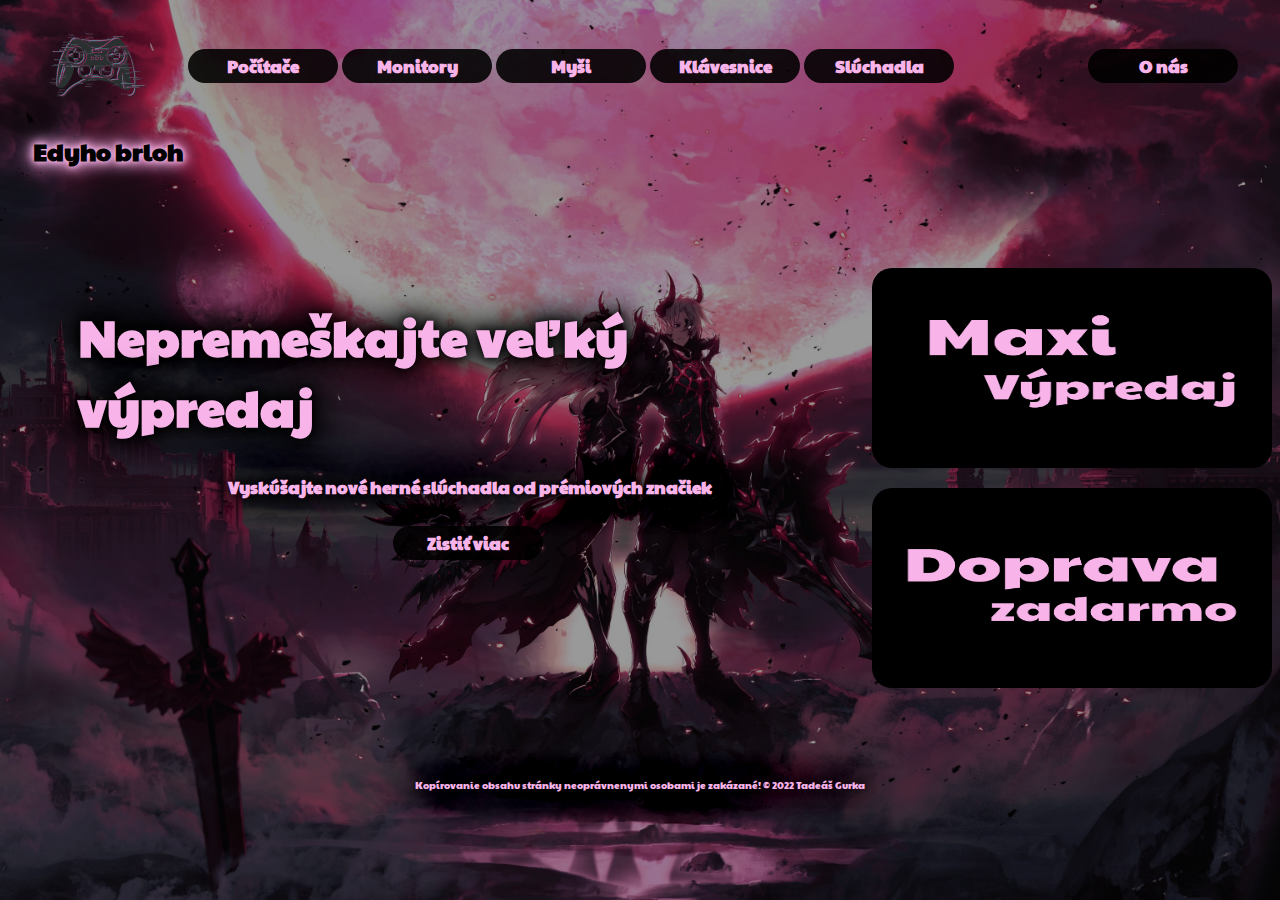
<file: index.html>
<html>

<head>
    <title>stránka</title>
    <link href="resources/css/style.css" type="text/css" rel="stylesheet" />
</head>

<body>
    <div class="kontajner">
        <div class="navigacny_panel">
            <a href="html/index.html"> <img src="resources/images/logo.png" class="logo_menu"></a>
            <nav>
                <ul>
                    <button class="zoznam"><a href="html/pocitace.html">Počítače</a></button></a>
                    <button class="zoznam"><a href="html/monitory.html">Monitory</a> </button>
                    <button class="zoznam"><a href="html/mysi.html">Myši</a></button>
                    <button class="zoznam"><a href="html/klavesnice.html">Klávesnice</a></button>
                    <button class="zoznam"><a href="html/sluchadla.html">Slúchadla</a></button>
                    <button class="o_nas"><a href="html/o_nas.html">O nás</a></button></a>
                </ul>
            </nav>
        </div>
    </div>

    <h2 class="nazov">Edyho brloh</h2>

    <div class="uputavky">

        <div class="napis">
            <h1>Nepremeškajte veľký výpredaj</h1>
            <p>Vyskúšajte nové herné slúchadla od prémiových značiek</p>
            <button class="zistit_viac"><a href="html/vypredaj.html">Zistiť viac</a></button>
        </div>

        <div class="obrazky">
            <a href="html/vypredaj.html"><img src="resources/images/vypredaj_kopie.jpg" class="vypredaj"></a>
            <a href="html/doprava_zadarmo.html"><img src="resources/images/doprava1.jpg"
                    class="doprava_zadarmo"></a>
        </div>

    </div>

    <div class="pata">
        <p2>Kopírovanie obsahu stránky neoprávnenymi osobami je zakázané! &copy; 2022 Tadeáš Gurka</p2>
    </div>
    </div>


</body>

</html>
</file>
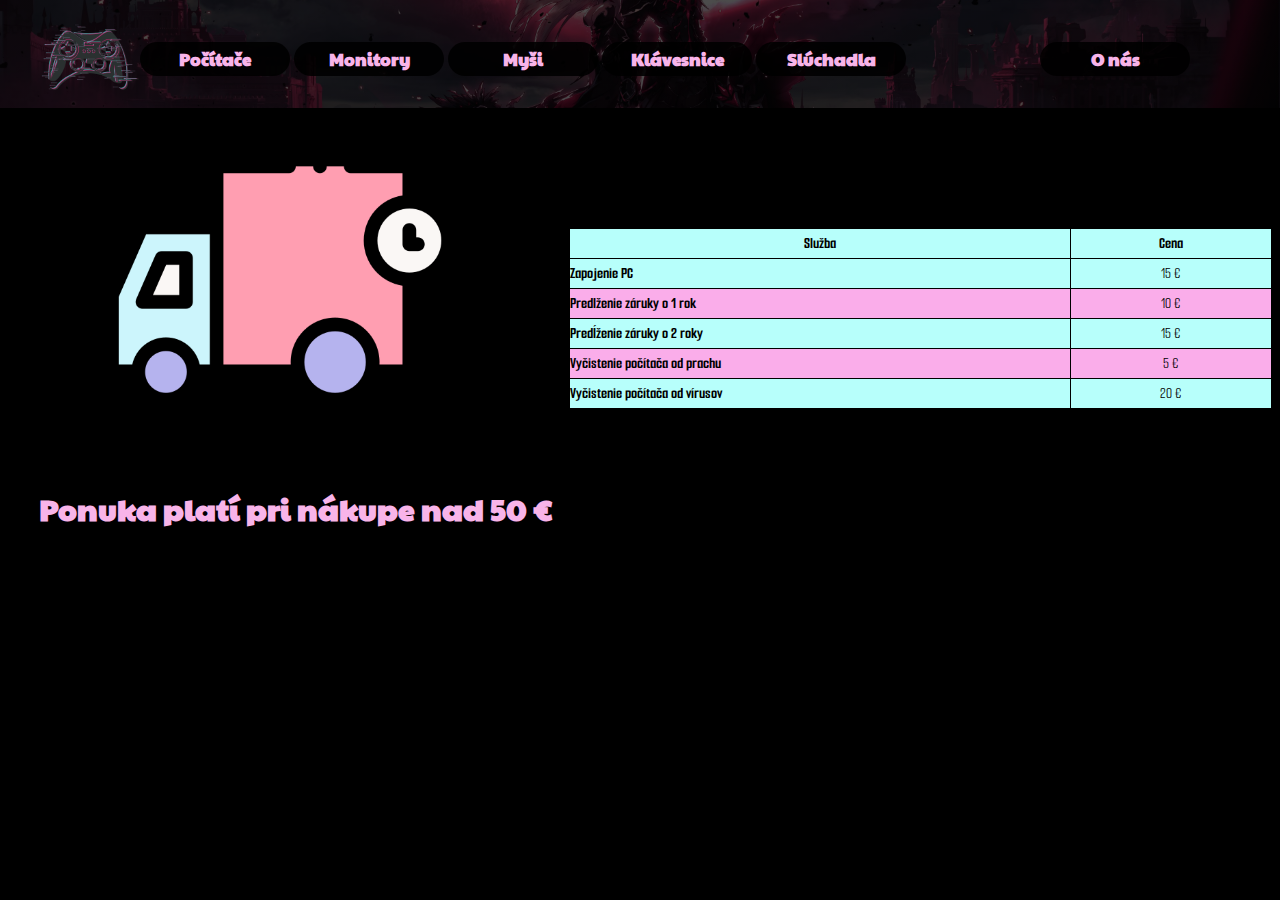
<file: html/doprava_zadarmo.html>
<html>

<head>
    <title>stránka</title>
    <link href="../resources/css/doprava_zadarmo.css" type="text/css" rel="stylesheet" />
</head>

<body>
    <div class="kontajner">
        <div class="navigacny_panel">
            <a href="../index.html"> <img src="../resources/images/logo.png" class="logo_menu"></a>
            <nav>
                <ul>
                    <button class="zoznam"><a href="pocitace.html">Počítače</a></button></a>
                    <button class="zoznam"><a href="monitory.html">Monitory</a> </button>
                    <button class="zoznam"><a href="mysi.html">Myši</a></button>
                    <button class="zoznam"><a href="klavesnice.html">Klávesnice</a></button>
                    <button class="zoznam"><a href="sluchadla.html">Slúchadla</a></button>
                    <button class="o_nas"><a href="o_nas.html">O nás</a></button></a>
                </ul>
            </nav>
        </div>
    </div>
<div class="polozky">
<div class="dodavka">
    <img src="../resources/images/delivery-car.png" class="obrazok" class="delivery">
    <h1>Ponuka platí pri nákupe nad 50 €</h1>
</div>
    <table>
        <thead>
            <tr>
                <th>Služba</th>
                <th>Cena</th>
            </tr>
        </thead>
        <tbody>
            <tr>
                <th>Zapojenie PC</th>
                <td>15 €</td>
            </tr>
            <tr>
                <th>Predlženie záruky o 1 rok</th>
                <td>10 €</td>
            </tr>
            <tr>
                <th>Predĺženie záruky o 2 roky</th>
                <td>15 €</td>
            </tr>
            <tr>
                <th>Vyčistenie počítača od prachu</th>
                <td>5 €</td>
            </tr>
            <tr>
                <th>Vyčistenie počítača od vírusov</th>
                <td>20 €</td>
            </tr>
        </tbody>
    </table>
</div>
    

</body>

</html>
</file>
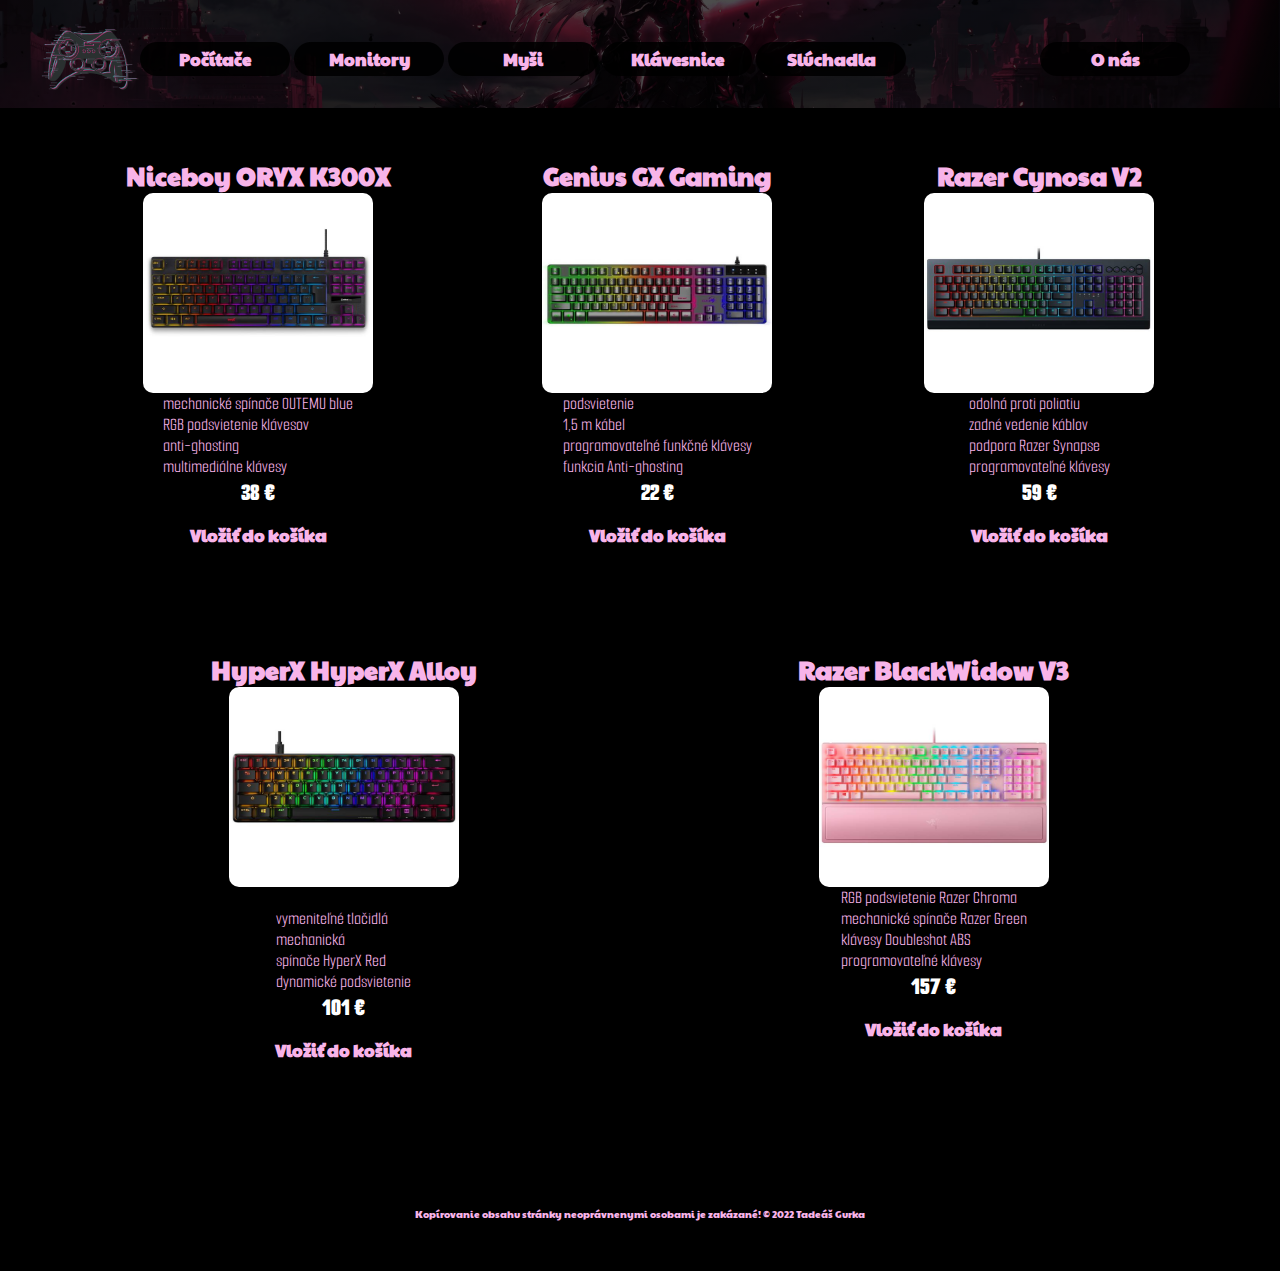
<file: html/klavesnice.html>
<html>

<body>

    <head>
        <link href="../resources/css/pocitace.css" type="text/css" rel="stylesheet" />
    </head>
    <div class="kontajner">
        <div class="navigacny_panel">
            <a href="../index.html"> <img src="../resources/images/logo.png" class="logo_menu"></a>
            <nav>
                <ul>
                    <button class="zoznam"><a href="pocitace.html">Počítače</a></button></a>
                    <button class="zoznam"><a href="monitory.html">Monitory</a> </button>
                    <button class="zoznam"><a href="mysi.html">Myši</a></button>
                    <button class="zoznam"><a href="klavesnice.html">Klávesnice</a></button>
                    <button class="zoznam"><a href="sluchadla.html">Slúchadla</a></button>
                    <button class="o_nas"><a href="o_nas.html">O nás</a></button></a>
                </ul>
            </nav>
        </div>
    </div>


    <div class="riadok1">
        <div class="produkt">
            <h1><b>Niceboy ORYX K300X</b></h1>
            <img src="../resources/images/niceboy.jpg" class="obrazok" width="250px" height="250px" />
            <p>mechanické spínače OUTEMU blue </br> RGB podsvietenie klávesov </br>anti-ghosting </br> multimediálne klávesy</p>
            <h2>
                <b>38 €</b>
            </h2>
            <button type="button" onclick="alert('Produkt bol úspešne vložený do košíka')">Vložiť do košíka</button>
        </div>
        <div class="produkt">
            <h1><b>Genius GX Gaming</b></h1>
            <img src="../resources/images/genius.jpg" class="obrazok" width="250px" height="250px" />
            <p>podsvietenie</br> 1,5 m kábel </br> programovateľné funkčné klávesy</br>funkcia Anti-ghosting </p>
            <h2>
                <b>22 €</b>
            </h2>
            <button type="button" onclick="alert('Produkt bol úspešne vložený do košíka')">Vložiť do košíka</button>
        </div>
        <div class="produkt">
            <h1><b>Razer Cynosa V2</b></h1>
            <img src="../resources/images/razer_cynosa.jpg" class="obrazok" width="250px" height="250px" />
            <p>odolná proti poliatiu</br> zadné vedenie káblov </br>podpora Razer Synapse</br> programovateľné klávesy </p>
            <h2>
                <b>59 €</b>
            </h2>
            <button type="button" onclick="alert('Produkt bol úspešne vložený do košíka')">Vložiť do košíka</button>
        </div>
    </div>
    <div class="riadok2">
        <div class="produkt">
            <h1><b>HyperX HyperX Alloy</b></h1>
            <img src="../resources/images/hyperx_alloy.jpg" class="obrazok" width="250px" height="250px" />
            <p></br>vymeniteľné tlačidlá</br>mechanická</br> spínače HyperX Red</br>dynamické podsvietenie</p>
            <h2>
                <b>101 €</b>
            </h2>
            <button type="button" onclick="alert('Produkt bol úspešne vložený do košíka')">Vložiť do košíka</button>
        </div>
        <div class="produkt">
            <h1><b>Razer BlackWidow V3</b></h1>
            <img src="../resources/images/razer_blackwidow.jpg" class="obrazok" width="250px" height="250px" />
            <p>RGB podsvietenie Razer Chroma</br> mechanické spínače Razer Green</br>  klávesy Doubleshot ABS</br>programovateľné klávesy
            </p>
            <h2>
                <b>157 €</b>
            </h2>
            <button type="button" onclick="alert('Produkt bol úspešne vložený do košíka')">Vložiť do košíka</button>
        </div>
    </div>
    <div class="pata">
        <p2>Kopírovanie obsahu stránky neoprávnenymi osobami je zakázané! &copy; 2022 Tadeáš Gurka</p2>
    </div>
</body>

</html>
</file>
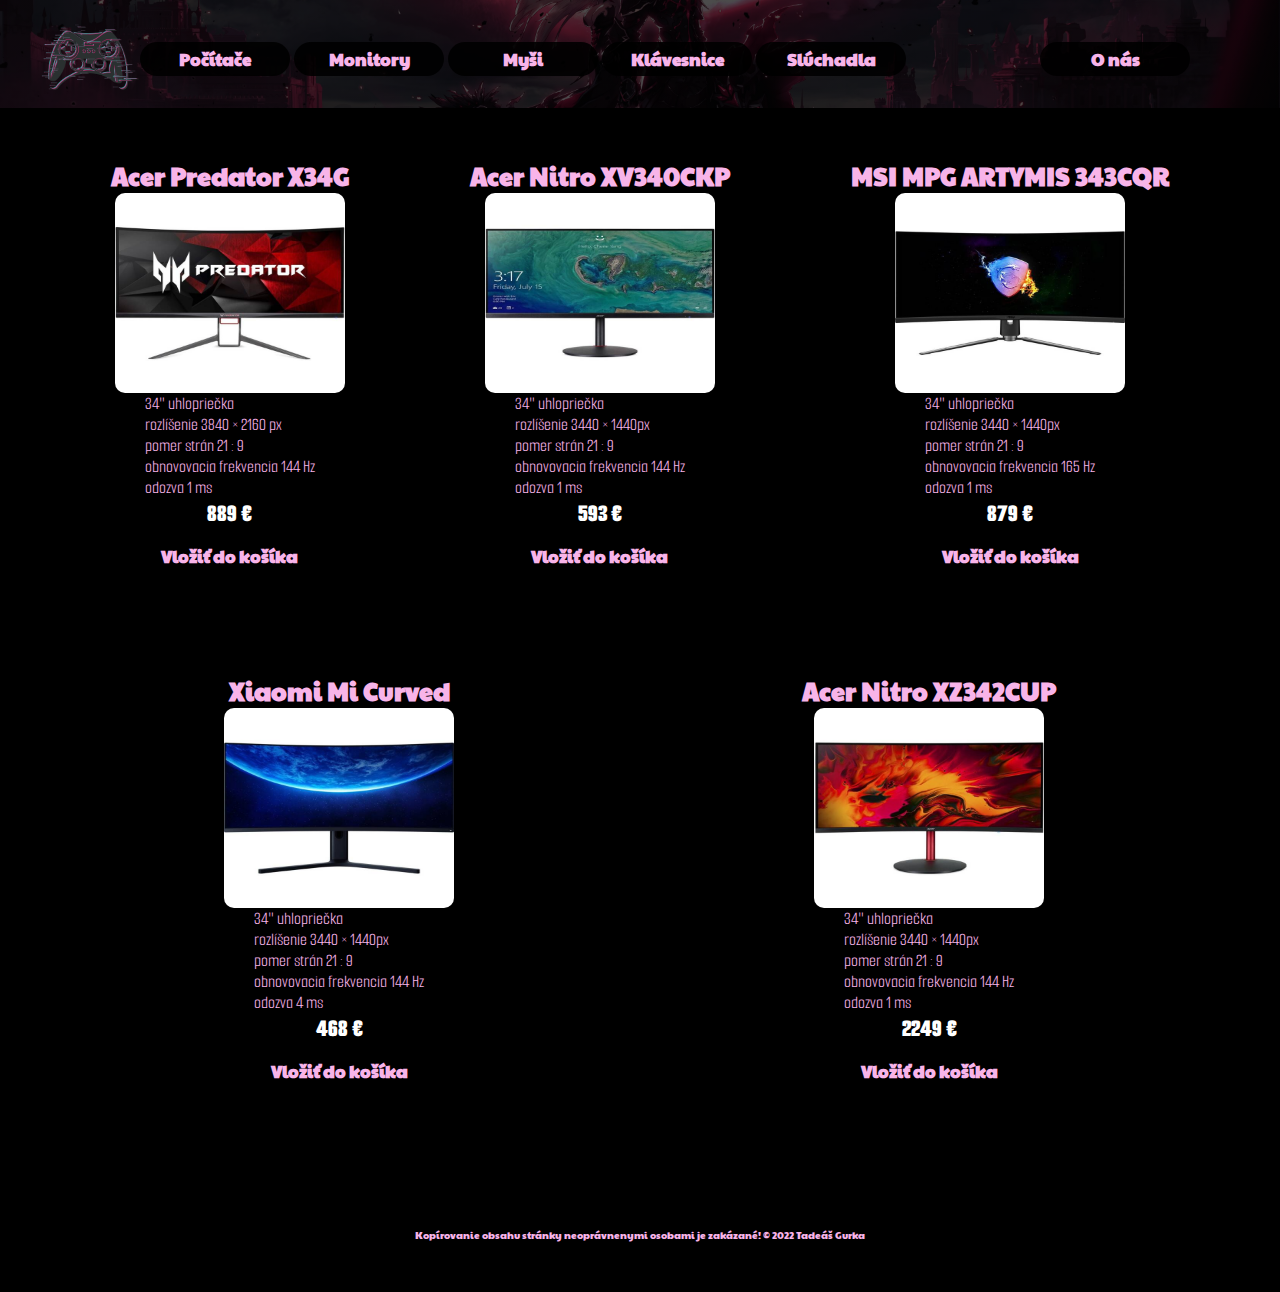
<file: html/monitory.html>
<html>

<body>

    <head>
        <link href="../resources/css/monitory.css" type="text/css" rel="stylesheet" />
    </head>
    <div class="kontajner">
        <div class="navigacny_panel">
            <a href="../index.html"> <img src="../resources/images/logo.png" class="logo_menu"></a>
            <nav>
                <ul>
                    <button class="zoznam"><a href="pocitace.html">Počítače</a></button></a>
                    <button class="zoznam"><a href="monitory.html">Monitory</a> </button>
                    <button class="zoznam"><a href="mysi.html">Myši</a></button>
                    <button class="zoznam"><a href="klavesnice.html">Klávesnice</a></button>
                    <button class="zoznam"><a href="sluchadla.html">Slúchadla</a></button>
                    <button class="o_nas"><a href="o_nas.html">O nás</a></button></a>
                </ul>
            </nav>
        </div>
    </div>


    <div class="riadok1">
        <div class="produkt">
            <h1><b>Acer Predator X34G</b></h1>
            <img src="../resources/images/acer_predator.jpg" class="obrazok" width="250px" height="250px" />
            <p>34" uhlopriečka</br>rozlíšenie 3840 × 2160 px</br>pomer strán 21 : 9 </br>obnovovacia frekvencia 144 Hz</br>odozva 1 ms</p>
            <h2>
                <b>889 €</b>
            </h2>
            <button type="button" onclick="alert('Produkt bol úspešne vložený do košíka')">Vložiť do košíka</button>
        </div>
        <div class="produkt">
            <h1><b>Acer Nitro XV340CKP</b></h1>
            <img src="../resources/images/acer_nitro.jpg" class="obrazok" width="250px" height="250px" />
            <p> 34" uhlopriečka</br>rozlíšenie  3440 × 1440px</br>pomer strán 21 : 9</br>obnovovacia frekvencia 144 Hz</br>odozva 1 ms</br></p>
            <h2>
                <b>593 €</b>
            </h2>
            <button type="button" onclick="alert('Produkt bol úspešne vložený do košíka')">Vložiť do košíka</button>
        </div>
        <div class="produkt">
            <h1><b>MSI MPG ARTYMIS 343CQR</b></h1>
            <img src="../resources/images/msi_mpg.jpg" class="obrazok" width="250px" height="250px" />
            <p>34" uhlopriečka</br>rozlíšenie  3440 × 1440px</br>pomer strán 21 : 9 </br> obnovovacia frekvencia 165 Hz</br>odozva 1 ms</p>
            <h2>
                <b>879 €</b>
            </h2>
            <button type="button" onclick="alert('Produkt bol úspešne vložený do košíka')">Vložiť do košíka</button>
        </div>
    </div>
    <div class="riadok2">
        <div class="produkt">
            <h1><b>Xiaomi Mi Curved</b></h1>
            <img src="../resources/images/xiaomi_curved.jpg" class="obrazok" width="250px" height="250px" />
            <p> 34" uhlopriečka</br>rozlíšenie  3440 × 1440px</br> pomer strán 21 : 9</br> obnovovacia frekvencia 144 Hz</br>odozva 4 ms</p>
            <h2>
                <b>468 €</b>
            </h2>
            <button type="button" onclick="alert('Produkt bol úspešne vložený do košíka')">Vložiť do košíka</button>
        </div>
        <div class="produkt">
            <h1><b>Acer Nitro XZ342CUP</b></h1>
            <img src="../resources/images/acer.jpg" class="obrazok" width="250px" height="250px" />
            <p>34" uhlopriečka</br>rozlíšenie  3440 × 1440px</br>pomer strán 21 : 9</br>obnovovacia frekvencia 144 Hz</br>
                odozva 1 ms
            </p>
            <h2>
                <b>2249 €</b>
            </h2>
            <button type="button" onclick="alert('Produkt bol úspešne vložený do košíka')">Vložiť do košíka</button>
        </div>
    </div>
    <div class="pata">
        <p2>Kopírovanie obsahu stránky neoprávnenymi osobami je zakázané! &copy; 2022 Tadeáš Gurka</p2>
    </div>
</body>

</html>
</file>
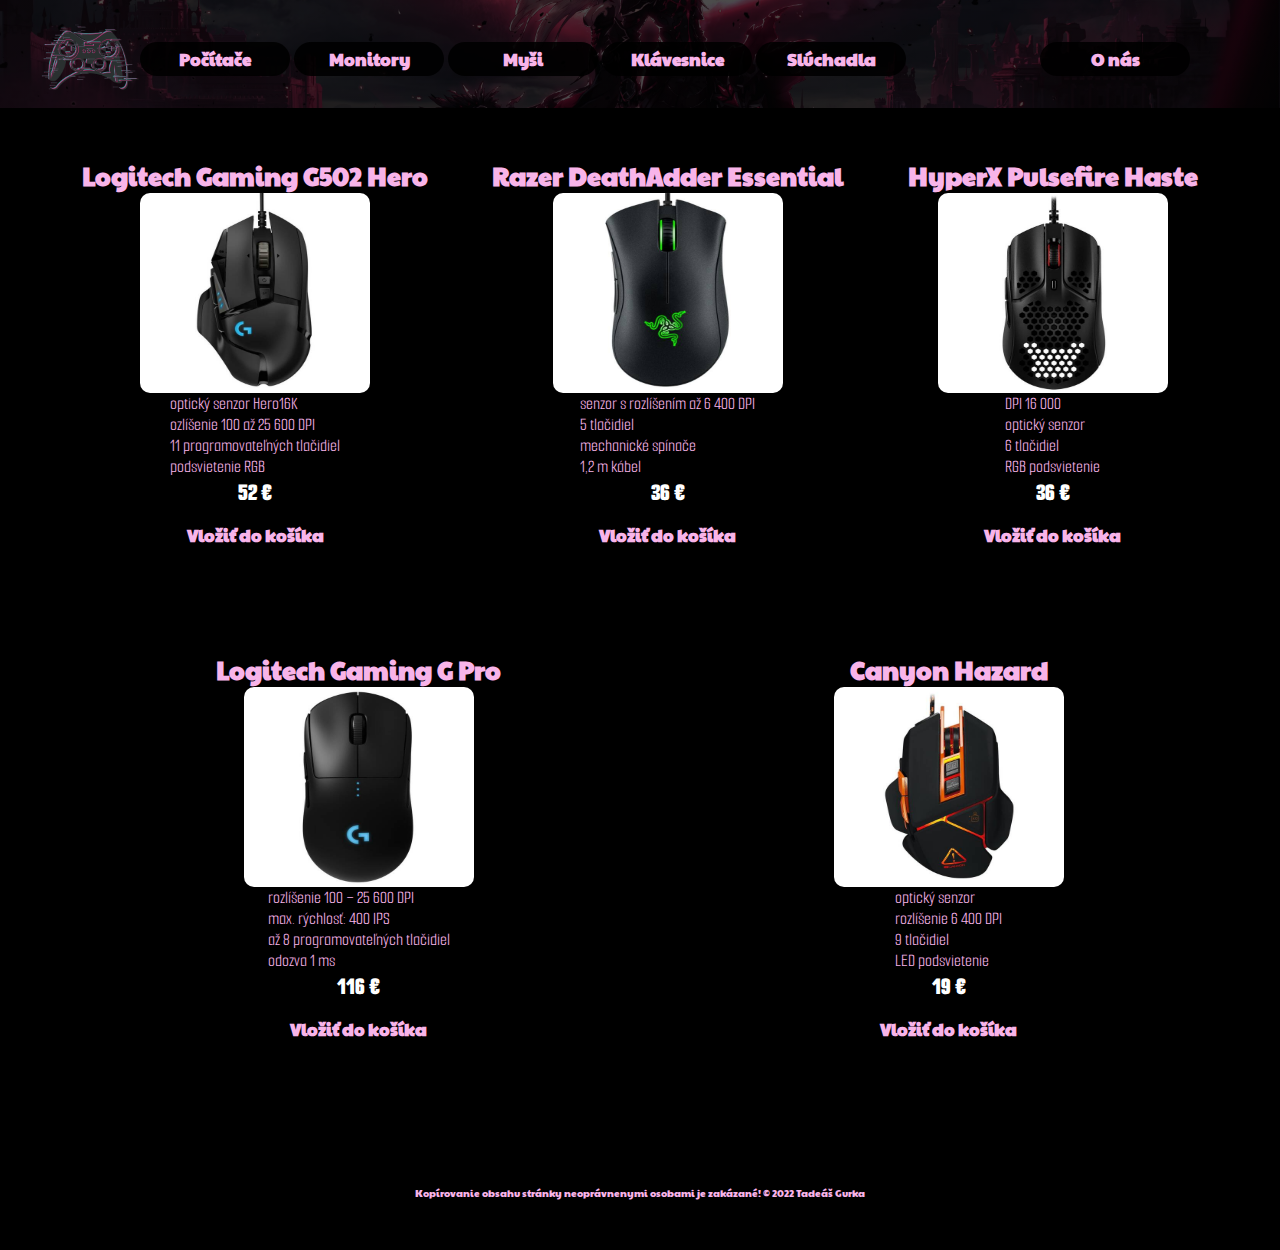
<file: html/mysi.html>
<html>

<body>

    <head>
        <link href="../resources/css/pocitace.css" type="text/css" rel="stylesheet" />
    </head>
    <div class="kontajner">
        <div class="navigacny_panel">
            <a href="../index.html"> <img src="../resources/images/logo.png" class="logo_menu"></a>
            <nav>
                <ul>
                    <button class="zoznam"><a href="pocitace.html">Počítače</a></button></a>
                    <button class="zoznam"><a href="monitory.html">Monitory</a> </button>
                    <button class="zoznam"><a href="mysi.html">Myši</a></button>
                    <button class="zoznam"><a href="klavesnice.html">Klávesnice</a></button>
                    <button class="zoznam"><a href="sluchadla.html">Slúchadla</a></button>
                    <button class="o_nas"><a href="o_nas.html">O nás</a></button></a>
                </ul>
            </nav>
        </div>
    </div>


    <div class="riadok1">
        <div class="produkt">
            <h1><b>Logitech Gaming G502 Hero</b></h1>
            <img src="../resources/images/logitech_505.jpg" class="obrazok" width="250px" height="250px" />
            <p>optický senzor Hero16K </br>ozlíšenie 100 až 25 600 DPI </br> 11 programovateľných
                tlačidiel</br>podsvietenie RGB</p>
            <h2>
                <b>52 €</b>
            </h2>
            <button type="button" onclick="alert('Produkt bol úspešne vložený do košíka')">Vložiť do košíka</button>
        </div>
        <div class="produkt">
            <h1><b>Razer DeathAdder Essential</b></h1>
            <img src="../resources/images/razer_deathadder.jpg" class="obrazok" width="250px" height="250px" />
            <p>senzor s rozlíšením až 6 400 DPI</br>5 tlačidiel</br>mechanické spínače</br>1,2 m kábel </p>
            <h2>
                <b>36 €</b>
            </h2>
            <button type="button" onclick="alert('Produkt bol úspešne vložený do košíka')">Vložiť do košíka</button>
        </div>
        <div class="produkt">
            <h1><b>HyperX Pulsefire Haste</b></h1>
            <img src="../resources/images/hyperx_pulsefire.jpg" class="obrazok" width="250px" height="250px" />
            <p>DPI 16 000</br>optický senzor</br> 6 tlačidiel</br> RGB podsvietenie </p>
            <h2>
                <b>36 €</b>
            </h2>
            <button type="button" onclick="alert('Produkt bol úspešne vložený do košíka')">Vložiť do košíka</button>
        </div>
    </div>
    <div class="riadok2">
        <div class="produkt">
            <h1><b>Logitech Gaming G Pro</b></h1>
            <img src="../resources/images/logutech_gpro.jpg" class="obrazok" width="250px" height="250px" />
            <p>rozlíšenie 100 – 25 600 DPI</br> max. rýchlosť: 400 IPS</br> až 8 programovateľných tlačidiel</br>odozva
                1 ms</p>
            <h2>
                <b>116 €</b>
            </h2>
            <button type="button" onclick="alert('Produkt bol úspešne vložený do košíka')">Vložiť do košíka</button>
        </div>
        <div class="produkt">
            <h1><b> Canyon Hazard</b></h1>
            <img src="../resources/images/canyon.jpg" class="obrazok" width="250px" height="250px" />
            <p>optický senzor</br> rozlíšenie 6 400 DPI</br> 9 tlačidiel</br> LED podsvietenie</p>
            <h2>
                <b>19 €</b>
            </h2>
            <button type="button" onclick="alert('Produkt bol úspešne vložený do košíka')">Vložiť do košíka</button>
        </div>
    </div>
    <div class="pata">
        <p2>Kopírovanie obsahu stránky neoprávnenymi osobami je zakázané! &copy; 2022 Tadeáš Gurka</p2>
    </div>
</body>

</html>
</file>
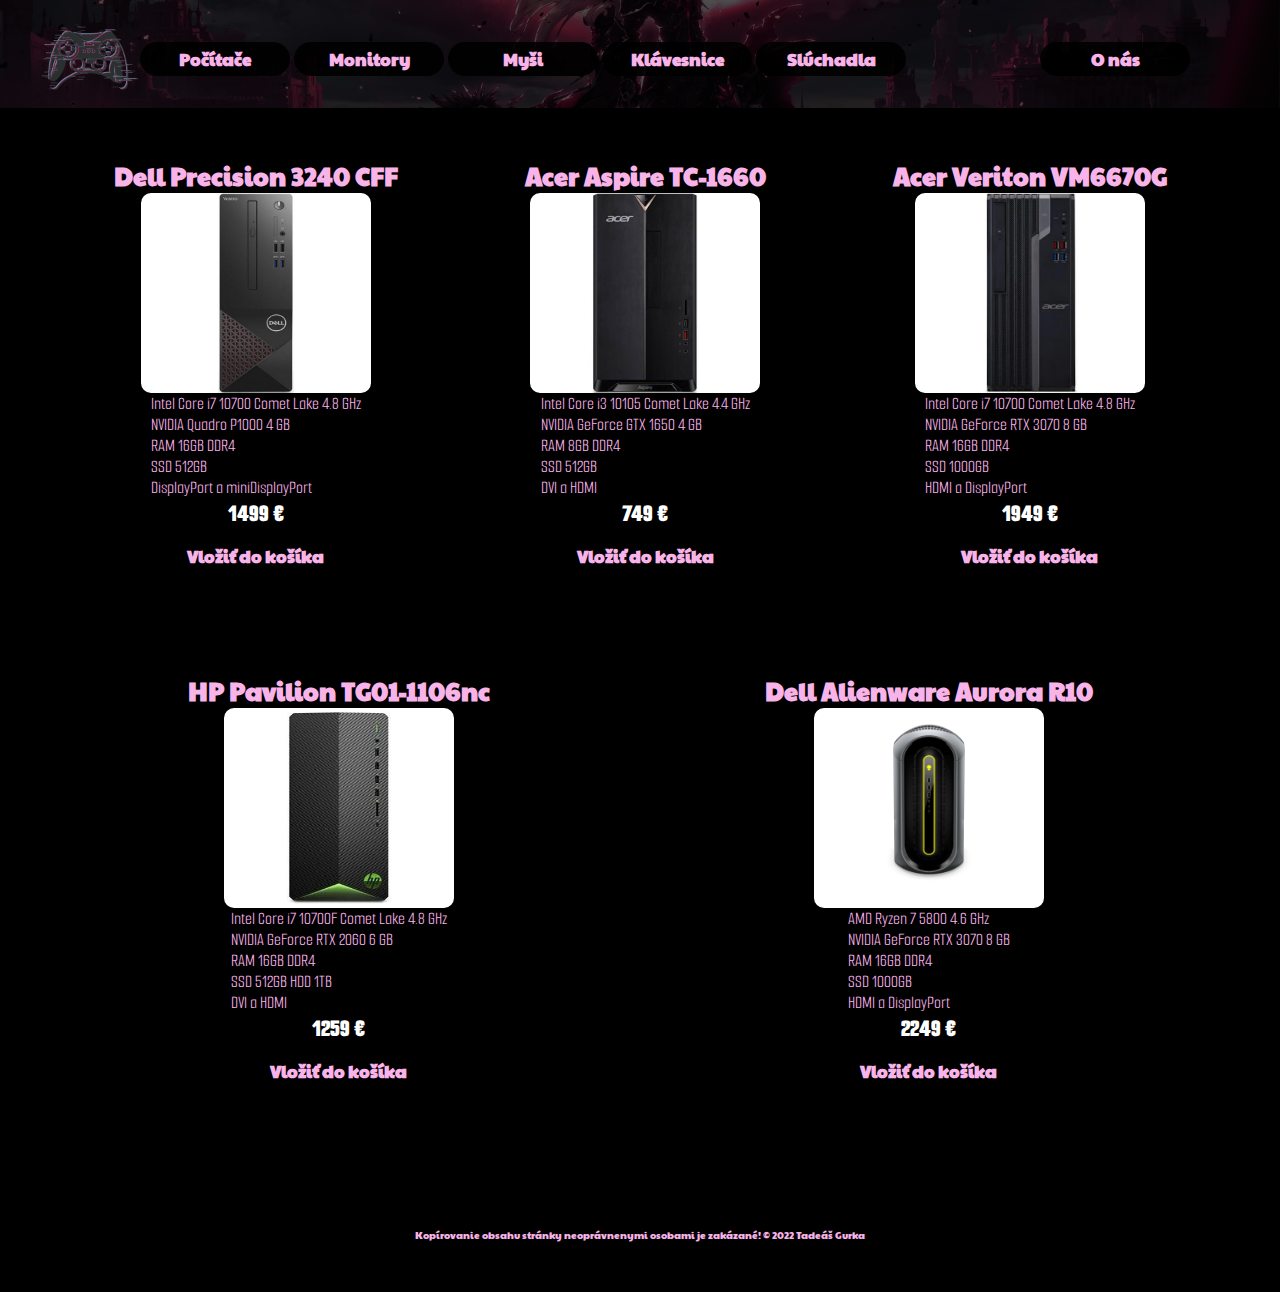
<file: html/pocitace.html>
<html>

<body>

    <head>
        <link href="../resources/css/pocitace.css" type="text/css" rel="stylesheet" />
    </head>
    <div class="kontajner">
        <div class="navigacny_panel">
            <a href="../index.html"> <img src="../resources/images/logo.png" class="logo_menu"></a>
            <nav>
                <ul>
                    <button class="zoznam"><a href="pocitace.html">Počítače</a></button></a>
                    <button class="zoznam"><a href="monitory.html">Monitory</a> </button>
                    <button class="zoznam"><a href="mysi.html">Myši</a></button>
                    <button class="zoznam"><a href="klavesnice.html">Klávesnice</a></button>
                    <button class="zoznam"><a href="sluchadla.html">Slúchadla</a></button>
                    <button class="o_nas"><a href="o_nas.html">O nás</a></button></a>
                </ul>
            </nav>
        </div>
    </div>


    <div class="riadok1">
        <div class="produkt">
            <h1><b>Dell Precision 3240 CFF</b></h1>
            <img src="../resources/images/dell.jpg" class="obrazok" width="250px" height="250px" />
            <p>Intel Core i7 10700 Comet Lake 4.8 GHz </br> NVIDIA Quadro P1000 4 GB </br> RAM 16GB DDR4 </br> SSD
                512GB</br>
                DisplayPort a miniDisplayPort</p>
            <h2>
                <b>1499 €</b>
            </h2>
            <button type="button" onclick="alert('Produkt bol úspešne vložený do košíka')">Vložiť do košíka</button>
        </div>
        <div class="produkt">
            <h1><b>Acer Aspire TC-1660</b></h1>
            <img src="../resources/images/acer_1660.jpg" class="obrazok" width="250px" height="250px" />
            <p>Intel Core i3 10105 Comet Lake 4.4 GHz</br> NVIDIA GeForce GTX 1650 4 GB</br> RAM 8GB DDR4</br> SSD
                512GB</br> DVI a HDMI</br> </p>
            <h2>
                <b>749 €</b>
            </h2>
            <button type="button" onclick="alert('Produkt bol úspešne vložený do košíka')">Vložiť do košíka</button>
        </div>
        <div class="produkt">
            <h1><b>Acer Veriton VM6670G</b></h1>
            <img src="../resources/images/acer_6670.webp" class="obrazok" width="250px" height="250px" />
            <p>Intel Core i7 10700 Comet Lake 4.8 GHz</br> NVIDIA GeForce RTX 3070 8 GB</br> RAM 16GB DDR4</br> SSD
                1000GB</br>HDMI a DisplayPort</br> </p>
            <h2>
                <b>1949 €</b>
            </h2>
            <button type="button" onclick="alert('Produkt bol úspešne vložený do košíka')">Vložiť do košíka</button>
        </div>
    </div>
    <div class="riadok2">
        <div class="produkt">
            <h1><b>HP Pavilion TG01-1106nc</b></h1>
            <img src="../resources/images/hp pavilion.jfif" class="obrazok" width="250px" height="250px" />
            <p>Intel Core i7 10700F Comet Lake 4.8 GHz</br> NVIDIA GeForce RTX 2060 6 GB</br> RAM 16GB DDR4</br> SSD
                512GB HDD 1TB</br> DVI a HDMI</p>
            <h2>
                <b>1259 €</b>
            </h2>
            <button type="button" onclick="alert('Produkt bol úspešne vložený do košíka')">Vložiť do košíka</button>
        </div>
        <div class="produkt">
            <h1><b>Dell Alienware Aurora R10</b></h1>
            <img src="../resources/images/dell_alien.webp" class="obrazok" width="250px" height="250px" />
            <p>AMD Ryzen 7 5800 4.6 GHz</br> NVIDIA GeForce RTX 3070 8 GB</br> RAM 16GB DDR4</br> SSD 1000GB</br>
                HDMI a DisplayPort
            </p>
            <h2>
                <b>2249 €</b>
            </h2>
            <button type="button" onclick="alert('Produkt bol úspešne vložený do košíka')">Vložiť do košíka</button>
        </div>
    </div>
    <div class="pata">
        <p2>Kopírovanie obsahu stránky neoprávnenymi osobami je zakázané! &copy; 2022 Tadeáš Gurka</p2>
    </div>
</body>

</html>
</file>
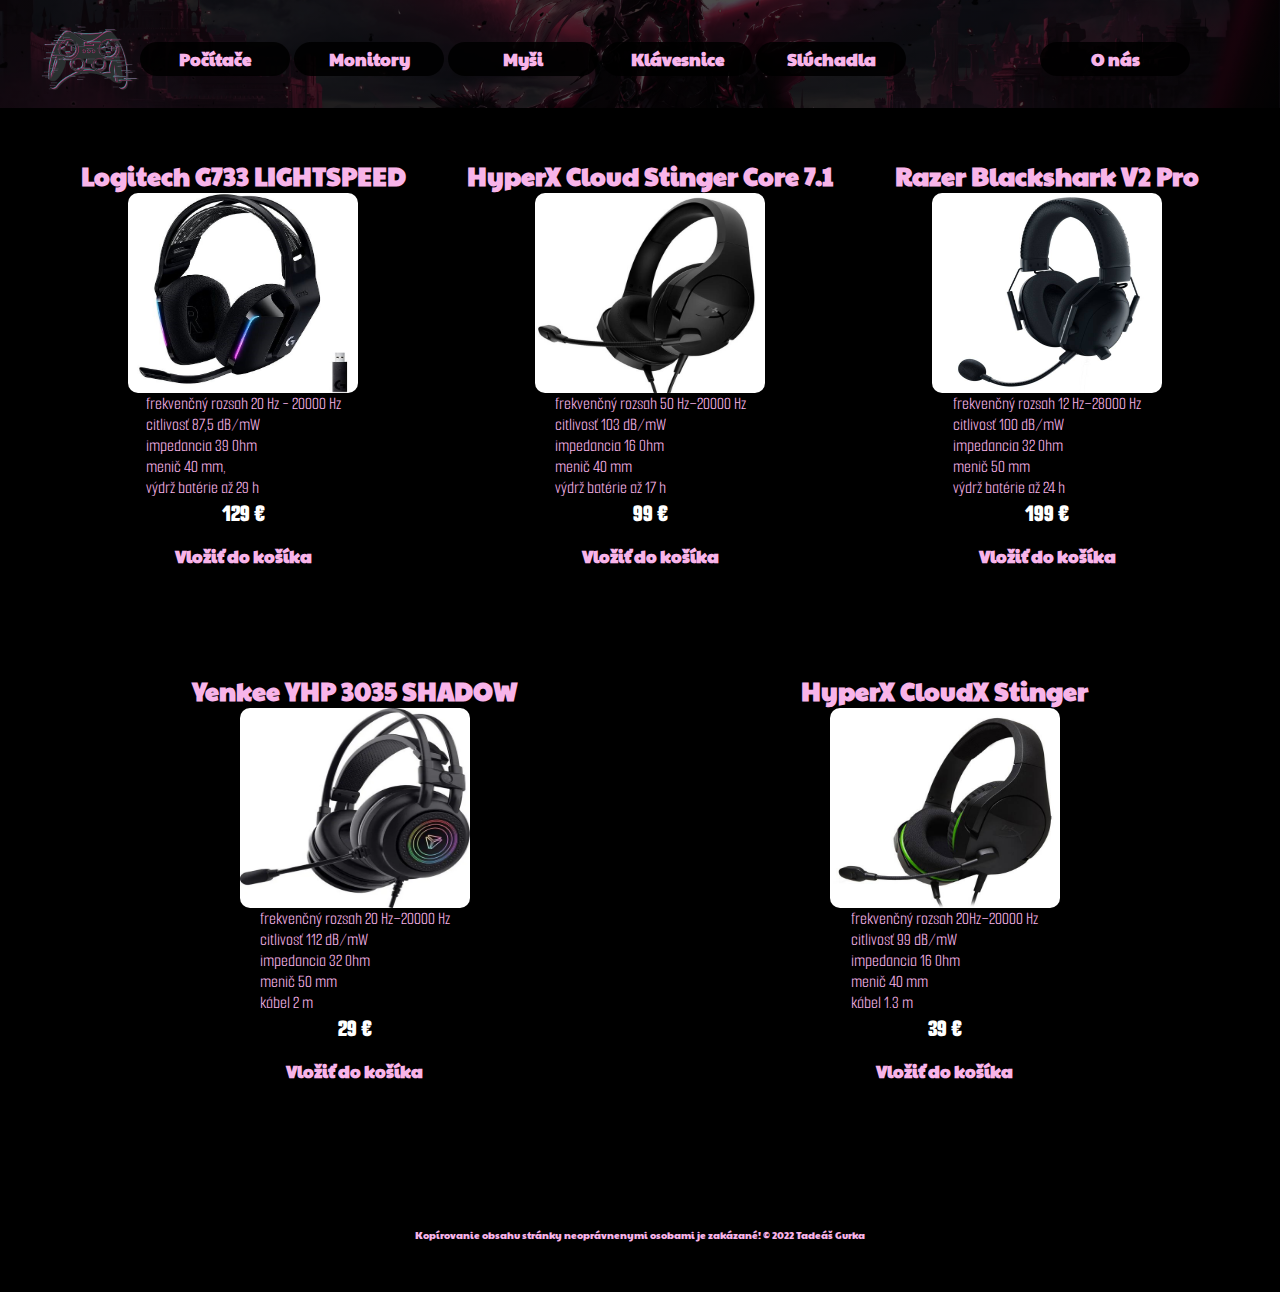
<file: html/sluchadla.html>
<html>

<body>

    <head>
        <link href="../resources/css/sluchadla.css" type="text/css" rel="stylesheet" />
    </head>
    <div class="kontajner">
        <div class="navigacny_panel">
            <a href="../index.html"> <img src="../resources/images/logo.png" class="logo_menu"></a>
            <nav>
                <ul>
                    <button class="zoznam"><a href="pocitace.html">Počítače</a></button></a>
                    <button class="zoznam"><a href="monitory.html">Monitory</a> </button>
                    <button class="zoznam"><a href="mysi.html">Myši</a></button>
                    <button class="zoznam"><a href="klavesnice.html">Klávesnice</a></button>
                    <button class="zoznam"><a href="sluchadla.html">Slúchadla</a></button>
                    <button class="o_nas"><a href="o_nas.html">O nás</a></button></a>
                </ul>
            </nav>
        </div>
    </div>
<div class="riadok1">
<div class="produkt">
    <h1>Logitech G733 LIGHTSPEED</h1>
    <img src="../resources/images/logitech.jfif" class="obrazok" width="250px" height="250px" />
    <p>frekvenčný rozsah 20 Hz - 20000 Hz</br> citlivosť 87,5 dB/mW</br> impedancia 39 Ohm </br> menič 40 mm,</br>
        výdrž batérie až 29 h</p>
        <h2>
            <b>129 €</b>
        </h2>
    <button type="button" onclick="alert('Produkt bol úspešne vložený do košíka')">Vložiť do košíka</button>
</div>
<div class="produkt">
    <h1>HyperX Cloud Stinger Core 7.1</h1>
    <img src="../resources/images/hyperx_stringer.jpg" class="obrazok" width="250px" height="250px" />
    <p>frekvenčný rozsah 50 Hz–20000 Hz</br>
        citlivosť 103 dB/mW</br> impedancia 16 Ohm</br> menič 40 mm</br> výdrž batérie až 17 h</p>
        <h2>
            <b>99 €</b>
        </h2>
    <button type="button" onclick="alert('Produkt bol úspešne vložený do košíka')">Vložiť do košíka</button>
</div>
<div class="produkt">
    <h1><b>Razer Blackshark V2 Pro</b></h1>
    <img src="../resources/images/razer_blacshark.jpg" class="obrazok" width="250px" height="250px" />
    <p> frekvenčný rozsah 12 Hz–28000 Hz</br>citlivosť 100 dB/mW</br> impedancia 32 Ohm</br>menič 50 mm</br>výdrž batérie až 24 h</p>
    <h2>
        <b>199 €</b>
    </h2>
    <button type="button" onclick="alert('Produkt bol úspešne vložený do košíka')">Vložiť do košíka</button>
</div>
</div>
<div class="riadok2">
<div class="produkt">
    <h1><b>Yenkee YHP 3035 SHADOW</b></h1>
    <img src="../resources/images/yenkee.webp" class="obrazok" width="250px" height="250px" />
    <p>frekvenčný rozsah 20 Hz–20000 Hz</br>citlivosť 112 dB/mW</br> impedancia 32 Ohm</br>menič 50 mm</br>kábel 2 m</p>
    <h2>
        <b>29 €</b>
    </h2>
    <button type="button" onclick="alert('Produkt bol úspešne vložený do košíka')">Vložiť do košíka</button>
</div>
<div class="produkt">
    <h1><b>HyperX CloudX Stinger</b></h1>
    <img src="../resources/images/hyperx_cloud.jpg" class="obrazok" width="250px" height="250px" />
    <p>frekvenčný rozsah 20Hz–20000 Hz</br>citlivosť 99 dB/mW</br> impedancia 16 Ohm</br>menič 40 mm</br> kábel 1.3 m</p>
    <h2>
        <b>39 €</b>
    </h2>
    <button type="button" onclick="alert('Produkt bol úspešne vložený do košíka')">Vložiť do košíka</button>
</div>
</div>
<div class="pata">
    <p2>Kopírovanie obsahu stránky neoprávnenymi osobami je zakázané! &copy; 2022 Tadeáš Gurka</p2>
</div>
</body>

</html>
</file>
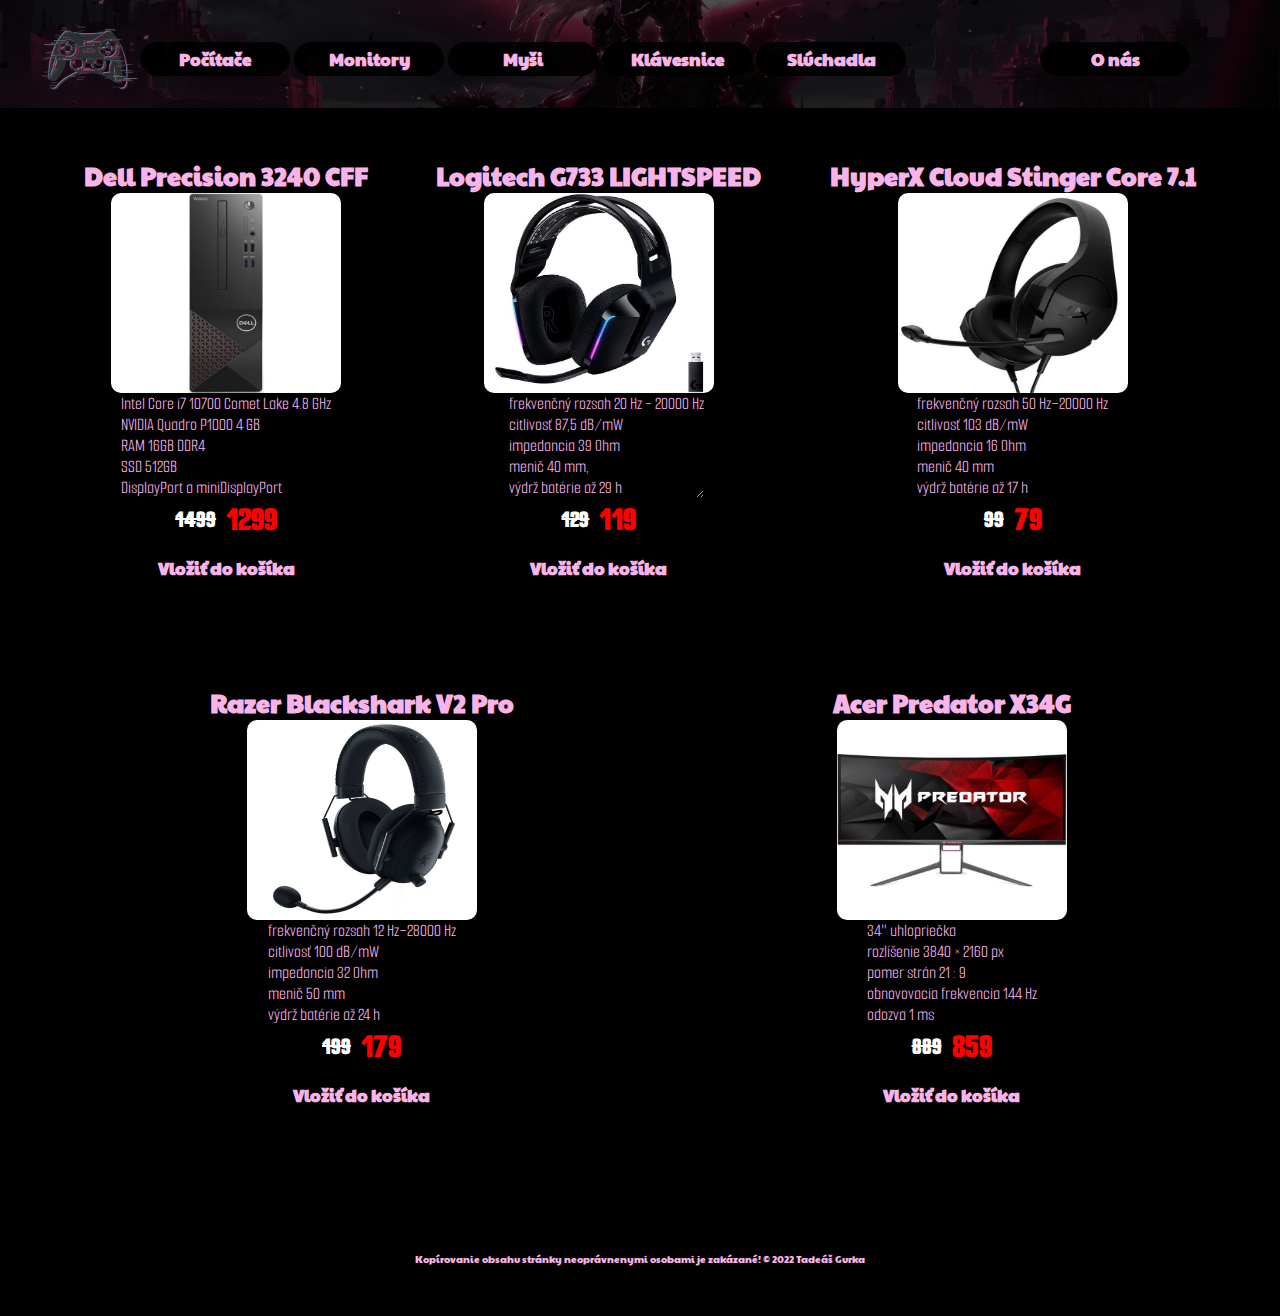
<file: html/vypredaj.html>
<html>

<body>

    <head>
        <link href="../resources/css/vypredaj.css" type="text/css" rel="stylesheet" />
    </head>
    <div class="kontajner">
        <div class="navigacny_panel">
            <a href="../index.html"> <img src="../resources/images/logo.png" class="logo_menu"></a>
            <nav>
                <ul>
                    <button class="zoznam"><a href="pocitace.html">Počítače</a></button></a>
                    <button class="zoznam"><a href="monitory.html">Monitory</a> </button>
                    <button class="zoznam"><a href="mysi.html">Myši</a></button>
                    <button class="zoznam"><a href="klavesnice.html">Klávesnice</a></button>
                    <button class="zoznam"><a href="sluchadla.html">Slúchadla</a></button>
                    <button class="o_nas"><a href="o_nas.html">O nás</a></button></a>
                </ul>
            </nav>
        </div>
    </div>


    <div class="riadok1">
        <div class="produkt">
            <h1><b>Dell Precision 3240 CFF</b></h1>
            <img src="../resources/images/dell.jpg" class="obrazok" width="250px" height="250px" />
            <p>Intel Core i7 10700 Comet Lake 4.8 GHz </br> NVIDIA Quadro P1000 4 GB </br> RAM 16GB DDR4 </br> SSD
                512GB</br>
                DisplayPort a miniDisplayPort</p>
            <div class="cena">
                <h2>
                    <b>1499</b>
                </h2>
                <h3>
                    <b>1299</b>
                </h3>
            </div>

            <button type="button" onclick="alert('Produkt bol úspešne vložený do košíka')">Vložiť do košíka</button>
        </div>
        <div class="produkt">
            <h1>Logitech G733 LIGHTSPEED</h1>
    <img src="../resources/images/logitech.jfif" class="obrazok" width="250px" height="250px" />
    <div class="skalovatelne">
    <p>frekvenčný rozsah 20 Hz - 20000 Hz</br> citlivosť 87,5 dB/mW</br> impedancia 39 Ohm </br> menič 40 mm,</br>
        výdrž batérie až 29 h</p>
    </div>
        <div class="cena">
            <h2>
                <b>129</b>
            </h2>
            <h3>
                <b>119</b>
            </h3>
        </div>
    <button type="button" onclick="alert('Produkt bol úspešne vložený do košíka')">Vložiť do košíka</button>
        </div>
        <div class="produkt">
            <h1>HyperX Cloud Stinger Core 7.1</h1>
            <img src="../resources/images/hyperx_stringer.jpg" class="obrazok" width="250px" height="250px" />
            <p>frekvenčný rozsah 50 Hz–20000 Hz</br>
                citlivosť 103 dB/mW</br> impedancia 16 Ohm</br> menič 40 mm</br> výdrž batérie až 17 h</p>
                <div class="cena">
                    <h2>
                        <b>99</b>
                    </h2>
                    <h3>
                        <b>79</b>
                    </h3>
                </div>
            <button type="button" onclick="alert('Produkt bol úspešne vložený do košíka')">Vložiť do košíka</button>
        </div>
    </div>
    <div class="riadok2">
        <div class="produkt">
            <h1><b>Razer Blackshark V2 Pro</b></h1>
    <img src="../resources/images/razer_blacshark.jpg" class="obrazok" width="250px" height="250px" />
    <p> frekvenčný rozsah 12 Hz–28000 Hz</br>citlivosť 100 dB/mW</br> impedancia 32 Ohm</br>menič 50 mm</br>výdrž batérie až 24 h</p>
    <div class="cena">
        <h2>
            <b>199</b>
        </h2>
        <h3>
            <b>179</b>
        </h3>
    </div>
    <button type="button" onclick="alert('Produkt bol úspešne vložený do košíka')">Vložiť do košíka</button>
        </div>
        <div class="produkt">
            <h1><b>Acer Predator X34G</b></h1>
            <img src="../resources/images/acer_predator.jpg" class="obrazok" width="250px" height="250px" />
            <p>34" uhlopriečka</br>rozlíšenie 3840 × 2160 px</br>pomer strán 21 : 9 </br>obnovovacia frekvencia 144 Hz</br>odozva 1 ms</p>
            <div class="cena">
                <h2>
                    <b>889</b>
                </h2>
                <h3>
                    <b>859</b>
                </h3>
            </div>
            <button type="button" onclick="alert('Produkt bol úspešne vložený do košíka')">Vložiť do košíka</button>
        </div>
    </div>
    <div class="pata">
        <p2>Kopírovanie obsahu stránky neoprávnenymi osobami je zakázané! &copy; 2022 Tadeáš Gurka</p2>
    </div>
</body>

</html>
</file>
<file: resources/css/style.css>
body {
    background-image: linear-gradient(rgba(0,0,0,0.4), rgba(0,0,0,0.4)), url(../images/pozadie.jpg);
    background-position: center;
    background-size: cover;
    box-sizing: border-box;
}

.navigacny_panel {
    height: 12%;
    display: flex;
    align-items: center;
}

.logo_menu {
    width: 100px;
    cursor: pointer;
    margin-left: 40px;
}

button {
    width: 150px;
    color: rgb(248, 180, 233);
    font-size: 17px;
    font-family: pay;
    font-weight: bolder;
    padding: 5px 1px 5px 1px;
    background: rgba(0, 0, 0, 0.884);
    border: 0;
    border-radius: 20px;
    margin-top: 10px;
    cursor: pointer;
    transition: transform 0.5s;
    }

    button:hover {
        transform: scale(95%);
    }

    .logo {
        margin-left: 10px;
        border: 0px;
        margin-left: 30px;
    }

    .o_nas {
        margin-left: 130px;
    }

    a{
        color: rgb(248, 180, 233);
        text-decoration: none;
    }

    .napis {
        padding: 20px;
        text-shadow: 0 0 10px rgb(0, 0, 0),
        0 0 20px rgb(0, 0, 0),
        0 0 30px rgb(0, 0, 0),
        0 0 40px rgb(0, 0, 0);
    }

    h1 {
        color: rgb(248, 180, 233);
        font-family: pay;
        font-size: 50px;
        font-weight: 100;
        margin-left: 50px;
        font-weight: bolder;
    }

    p{
        color: rgb(248, 180, 233);
        font-family: pay;
        font-size: 17px;
        font-weight: bolder;
        margin-left: 200px;
    }

    .zistit_viac {
        margin-left: 365px;
    }

    .obrazky {
        display: flex;
        flex-direction: column;
    }

    .vypredaj {
        width: 400px;
        height: 200px;
        border-radius: 20px;
        margin-top: 20px;
        transition: transform 0.5s
    }
    
    .vypredaj:hover {
        transform: scale(98%);
    }
    
    .doprava_zadarmo {
        width: 400px;
        height: 200px;
        border-radius: 20px;
        margin-top: 20px;
        transition: transform 0.5s
    }
    
    .doprava_zadarmo:hover {
        transform: scale(98%);
    }

    .pata {
        margin-top: 40px;
        padding: 50px;
        color: rgb(248, 180, 233);
        font-size: 10px;
        text-align: center;
        font-family: pay;
        text-shadow: 0 0 10px rgb(0, 0, 0),
        0 0 20px rgb(0, 0, 0),
        0 0 30px rgb(0, 0, 0),
        0 0 40px rgb(0, 0, 0);
    }

.uputavky {
    display: flex;
    flex-direction: row;
    justify-content: space-around;
    margin-top: 80px;
}

    @font-face {
        font-family: 'pay' ; 
        src: url(../fonts/PaytoneOne-Regular.ttf);
    }

    .nazov {
        font-family: pay;
        text-shadow: 0 0 5px rgb(248, 180, 233),
        0 0 10px rgb(248, 180, 233),
        0 0 15px rgb(248, 180, 233),
        0 0 20px rgb(248, 180, 233);
        color: rgb(0, 0, 0);
        margin-left: 25px;

    }
</file>
<file: resources/css/doprava_zadarmo.css>
* {
    margin: 0;
    padding: 0;
}

body {background-color: rgb(0, 0, 0);}

.kontajner { 
    background-image: linear-gradient(rgba(0,0,0,0.7),rgba(0,0,0,0.7)), url(../images/pozadie.jpg);
    background-position: center;
    background-size: cover;
    }

    .navigacny_panel {
        height: 12%;
        display: flex;
        align-items: center;
    }
    
    .logo_menu {
        width: 100px;
        cursor: pointer;
        margin-left: 40px;
    }
    
    button {
        width: 150px;
        color: rgb(248, 180, 233);
        font-size: 17px;
        font-family: 'pay';
        font-weight: bolder;
        padding: 5px 1px 5px 1px;
        background: rgba(0, 0, 0, 0.884);
        border: 0;
        border-radius: 20px;
        margin-top: 10px;
        cursor: pointer;
        transition: transform 0.5s;
        }
    
        button:hover {
            transform: scale(95%);
        }
    
        .logo {
            margin-left: 10px;
            border: 0px;
            margin-left: 30px;
        }
    
        .o_nas {
            margin-left: 130px;
        }

        a{
            color: rgb(248, 180, 233);
            text-decoration: none;
        }
    
        @font-face {
            font-family: 'pay' ; 
            src: url(../fonts/PaytoneOne-Regular.ttf);
        }

        @font-face {
            font-family: 'teko' ;
            src: url(../fonts/Teko-Regular.ttf);
        }

        @font-face {
            font-family: 'sans' ;
            src: url(../fonts/SmoochSans-VariableFont_wght.ttf);
        }
        img {
            border-radius: 20px;
            
        }

       .delivery {
           width: 350px;
           height: 350px;
           margin-left: 200px;
           margin-top: 100px;
       }
        
        h1 {
            color: rgb(248, 180, 233);
            font-family: pay;
            margin-left: 30px;
            margin-top: 30px;
            font-size: 30px;
        }

        table, th, td {
            color: rgb(0, 0, 0);
            font-family: sans;
            border: 1px solid;
            border-collapse: collapse;
            height: 30px;
        }

        tbody td {
            text-align: center;
            width: 200px;
        }

        tbody th {
            text-align: left;
            width: 500px;
        }

        tr:nth-child(even) {background-color: hsla(313, 89%, 83%, 1);}
        tr:nth-child(odd) {background-color: rgb(183, 255, 251);}

        .tabulka {
    display: flex;
    justify-content: center;
            
        }

     
        .dodavka {
            display: flex;
            align-items: center;
            flex-direction: column;
        }

        .polozky {
            display: flex;
            flex-direction: row;
            align-items: center;
            justify-content: space-around;
        }

        .obrazok {
            border-radius: 10px;
            width: 350px;
            height: 350px;
            transition: 0.5s;
            cursor: pointer;
        }

        .obrazok:hover {
            transform: scale(98%);
        }
</file>
<file: resources/css/pocitace.css>
* {
    margin: 0;
    padding: 0;
}

body {background-color: rgb(0, 0, 0);}

.kontajner { 
    background-image: linear-gradient(rgba(0,0,0,0.7),rgba(0,0,0,0.7)), url(../images/pozadie.jpg);
    background-position: center;
    background-size: cover;
    }

    .navigacny_panel {
        height: 12%;
        display: flex;
        align-items: center;
    }
    
    .logo_menu {
        width: 100px;
        cursor: pointer;
        margin-left: 40px;
    }
    
    button {
        width: 150px;
        color: rgb(248, 180, 233);
        font-size: 17px;
        font-family: 'pay';
        font-weight: bolder;
        padding: 5px 1px 5px 1px;
        background: rgba(0, 0, 0, 0.884);
        border: 0;
        border-radius: 20px;
        margin-top: 10px;
        cursor: pointer;
        transition: transform 0.5s;
        }
    
        button:hover {
            transform: scale(95%);
        }
    
        .logo {
            margin-left: 10px;
            border: 0px;
            margin-left: 30px;
        }
    
        .o_nas {
            margin-left: 130px;
        }

        a{
            color: rgb(248, 180, 233);
            text-decoration: none;
        }
    
        p{
            color: rgb(248, 180, 233);
            font-family: sans;
            font-size: 18px;
        }

        h1{
            color: rgb(248, 180, 233);
            font-family: pay;
            font-size: 25px;
        }
    
        @font-face {
            font-family: 'pay' ; 
            src: url(../fonts/PaytoneOne-Regular.ttf);
        }

        @font-face {
            font-family: 'teko' ;
            src: url(../fonts/Teko-Regular.ttf);
        }

        @font-face {
            font-family: 'sans' ;
            src: url(../fonts/SmoochSans-VariableFont_wght.ttf);
        }
        img {
            border-radius: 20px;
            
        }

        .produkt {
            display: flex;
            flex-direction: column;
            align-items: center;
        }
    
        .riadok1 {
            padding: 50px;
            display: flex;
            flex-direction: row;
            justify-content: space-around;
        }
    
        .riadok2 {
            padding: 50px;
            display: flex;
            flex-direction: row;
            justify-content: space-around;
        }

        h2 {
            color: white;
            font-size: 25px; 
            font-family: sans;
        }

        .pata {
            margin-top: 40px;
            padding: 50px;
            color: rgb(248, 180, 233);
            font-size: 10px;
            text-align: center;
            font-family: pay;
            text-shadow: 0 0 10px rgb(0, 0, 0),
            0 0 20px rgb(0, 0, 0),
            0 0 30px rgb(0, 0, 0),
            0 0 40px rgb(0, 0, 0);
        }

        .obrazok {
            border-radius: 10px;
            width: 230px;
            height: 200px;
            transition: 0.5s;
            cursor: pointer;
        }

        .obrazok:hover {
            transform: scale(98%);
        }
</file>
<file: resources/css/monitory.css>
* {
    margin: 0;
    padding: 0;
}

body {background-color: rgb(0, 0, 0);}

.kontajner { 
    background-image: linear-gradient(rgba(0,0,0,0.7),rgba(0,0,0,0.7)), url(../images/pozadie.jpg);
    background-position: center;
    background-size: cover;
    }

    .navigacny_panel {
        height: 12%;
        display: flex;
        align-items: center;
    }
    
    .logo_menu {
        width: 100px;
        cursor: pointer;
        margin-left: 40px;
    }
    
    button {
        width: 150px;
        color: rgb(248, 180, 233);
        font-size: 17px;
        font-family: 'pay';
        font-weight: bolder;
        padding: 5px 1px 5px 1px;
        background: rgba(0, 0, 0, 0.884);
        border: 0;
        border-radius: 20px;
        margin-top: 10px;
        cursor: pointer;
        transition: transform 0.5s;
        }
    
        button:hover {
            transform: scale(95%);
        }
    
        .logo {
            margin-left: 10px;
            border: 0px;
            margin-left: 30px;
        }
    
        .o_nas {
            margin-left: 130px;
        }

        a{
            color: rgb(248, 180, 233);
            text-decoration: none;
        }
    
        p{
            color: rgb(248, 180, 233);
            font-family: sans;
            font-size: 18px;
        }

        h1{
            color: rgb(248, 180, 233);
            font-family: pay;
            font-size: 25px;
        }
    
        @font-face {
            font-family: 'pay' ; 
            src: url(../fonts/PaytoneOne-Regular.ttf);
        }

        @font-face {
            font-family: 'teko' ;
            src: url(../fonts/Teko-Regular.ttf);
        }

        @font-face {
            font-family: 'sans' ;
            src: url(../fonts/SmoochSans-VariableFont_wght.ttf);
        }
        img {
            border-radius: 20px;
            
        }

        .produkt {
            display: flex;
            flex-direction: column;
            align-items: center;
        }
    
        .riadok1 {
            padding: 50px;
            display: flex;
            flex-direction: row;
            justify-content: space-around;
        }
    
        .riadok2 {
            padding: 50px;
            display: flex;
            flex-direction: row;
            justify-content: space-around;
        }

        h2 {
            color: white;
            font-size: 25px; 
            font-family: sans;
        }

        .pata {
            margin-top: 40px;
            padding: 50px;
            color: rgb(248, 180, 233);
            font-size: 10px;
            text-align: center;
            font-family: pay;
            text-shadow: 0 0 10px rgb(0, 0, 0),
            0 0 20px rgb(0, 0, 0),
            0 0 30px rgb(0, 0, 0),
            0 0 40px rgb(0, 0, 0);
        }
    
        .obrazok {
            border-radius: 10px;
            width: 230px;
            height: 200px;
            transition: 0.5s;
            cursor: pointer;
        }

        .obrazok:hover {
            transform: scale(98%);
        }
</file>
<file: resources/css/sluchadla.css>
* {
    margin: 0;
    padding: 0;
}

body {background-color: rgb(0, 0, 0);}

.kontajner { 
    background-image: linear-gradient(rgba(0,0,0,0.7),rgba(0,0,0,0.7)), url(../images/pozadie.jpg);
    background-position: center;
    background-size: cover;
    }

    .navigacny_panel {
        height: 12%;
        display: flex;
        align-items: center;
    }
    
    .logo_menu {
        width: 100px;
        cursor: pointer;
        margin-left: 40px;
    }
    
    button {
        width: 150px;
        color: rgb(248, 180, 233);
        font-size: 17px;
        font-family: 'pay';
        font-weight: bolder;
        padding: 5px 1px 5px 1px;
        background: rgba(0, 0, 0, 0.884);
        border: 0;
        border-radius: 20px;
        margin-top: 10px;
        cursor: pointer;
        transition: transform 0.5s;
        }
    
        button:hover {
            transform: scale(95%);
        }
    
        .logo {
            margin-left: 10px;
            border: 0px;
            margin-left: 30px;
        }
    
        .o_nas {
            margin-left: 130px;
        }

        a{
            color: rgb(248, 180, 233);
            text-decoration: none;
        }
    
        p{
            color: rgb(248, 180, 233);
            font-family: sans;
            font-size: 18px;
        }

        h1{
            color: rgb(248, 180, 233);
            font-family: pay;
            font-size: 25px;
        }
    
        @font-face {
            font-family: 'pay' ; 
            src: url(../fonts/PaytoneOne-Regular.ttf);
        }

        @font-face {
            font-family: 'teko' ;
            src: url(../fonts/Teko-Regular.ttf);
        }

        @font-face {
            font-family: 'sans' ;
            src: url(../fonts/SmoochSans-VariableFont_wght.ttf);
        }
        img {
            border-radius: 20px;
            
        }

        .produkt {
            display: flex;
            flex-direction: column;
            align-items: center;
        }
    
        .riadok1 {
            padding: 50px;
            display: flex;
            flex-direction: row;
            justify-content: space-around;
        }
    
        .riadok2 {
            padding: 50px;
            display: flex;
            flex-direction: row;
            justify-content: space-around;
        }

        h2 {
            color: white;
            font-size: 25px; 
            font-family: sans;
        }

        .pata {
            margin-top: 40px;
            padding: 50px;
            color: rgb(248, 180, 233);
            font-size: 10px;
            text-align: center;
            font-family: pay;
            text-shadow: 0 0 10px rgb(0, 0, 0),
            0 0 20px rgb(0, 0, 0),
            0 0 30px rgb(0, 0, 0),
            0 0 40px rgb(0, 0, 0);
        }
    
  .obrazok {
            border-radius: 10px;
            width: 230px;
            height: 200px;
            transition: 0.5s;
            cursor: pointer;
        }

        .obrazok:hover {
            transform: scale(98%);
        }
</file>
<file: resources/css/vypredaj.css>
* {
    margin: 0;
    padding: 0;
}

body {background-color: rgb(0, 0, 0);}

.kontajner { 
    background-image: linear-gradient(rgba(0,0,0,0.7),rgba(0,0,0,0.7)), url(../images/pozadie.jpg);
    background-position: center;
    background-size: cover;
    }

    .navigacny_panel {
        height: 12%;
        display: flex;
        align-items: center;
    }
    
    .logo_menu {
        width: 100px;
        cursor: pointer;
        margin-left: 40px;
    }
    
    button {
        width: 150px;
        color: rgb(248, 180, 233);
        font-size: 17px;
        font-family: 'pay';
        font-weight: bolder;
        padding: 5px 1px 5px 1px;
        background: rgba(0, 0, 0, 0.884);
        border: 0;
        border-radius: 20px;
        margin-top: 10px;
        cursor: pointer;
        transition: transform 0.5s;
        }
    
        button:hover {
            transform: scale(95%);
        }
    
        .logo {
            margin-left: 10px;
            border: 0px;
            margin-left: 30px;
        }
    
        .o_nas {
            margin-left: 130px;
        }

        a{
            color: rgb(248, 180, 233);
            text-decoration: none;
        }
    
        p{
            color: rgb(248, 180, 233);
            font-family: sans;
            font-size: 18px;
        }

        h1{
            color: rgb(248, 180, 233);
            font-family: pay;
            font-size: 25px;
        }
    
        @font-face {
            font-family: 'pay' ; 
            src: url(../fonts/PaytoneOne-Regular.ttf);
        }

        @font-face {
            font-family: 'teko' ;
            src: url(../fonts/Teko-Regular.ttf);
        }

        @font-face {
            font-family: 'sans' ;
            src: url(../fonts/SmoochSans-VariableFont_wght.ttf);
        }
        img {
            border-radius: 20px;
            
        }

        .produkt {
            display: flex;
            flex-direction: column;
            align-items: center;
        }
    
        .riadok1 {
            padding: 50px;
            display: flex;
            flex-direction: row;
            justify-content: space-around;
        }
    
        .riadok2 {
            padding: 50px;
            display: flex;
            flex-direction: row;
            justify-content: space-around;
        }

        h2 {
            color: white;
            font-size: 25px; 
            font-family: sans;
            text-decoration: line-through;
        }

        .cena {
            display: flex;
            align-items: center;
            justify-content: space-between;
        }

        h2 {
            color: white;
            font-family: sans;
            font-size: 25px;
            text-decoration: line-through;
        }

        h3 {
            color: red;
            font-family: sans;
            font-size: 35px;
            margin-left: 10px;
        }

        .pata {
            margin-top: 40px;
            padding: 50px;
            color: rgb(248, 180, 233);
            font-size: 10px;
            text-align: center;
            font-family: pay;
            text-shadow: 0 0 10px rgb(0, 0, 0),
            0 0 20px rgb(0, 0, 0),
            0 0 30px rgb(0, 0, 0),
            0 0 40px rgb(0, 0, 0);
        }

        .skalovatelne {
            padding-left: 1em;
            text-align: justify;
            resize: both;
            overflow: auto;
        }

        .obrazok {
            border-radius: 10px;
            width: 230px;
            height: 200px;
            transition: 0.5s;
            cursor: pointer;
        }

        .obrazok:hover {
            transform: scale(98%);
        }
</file>
